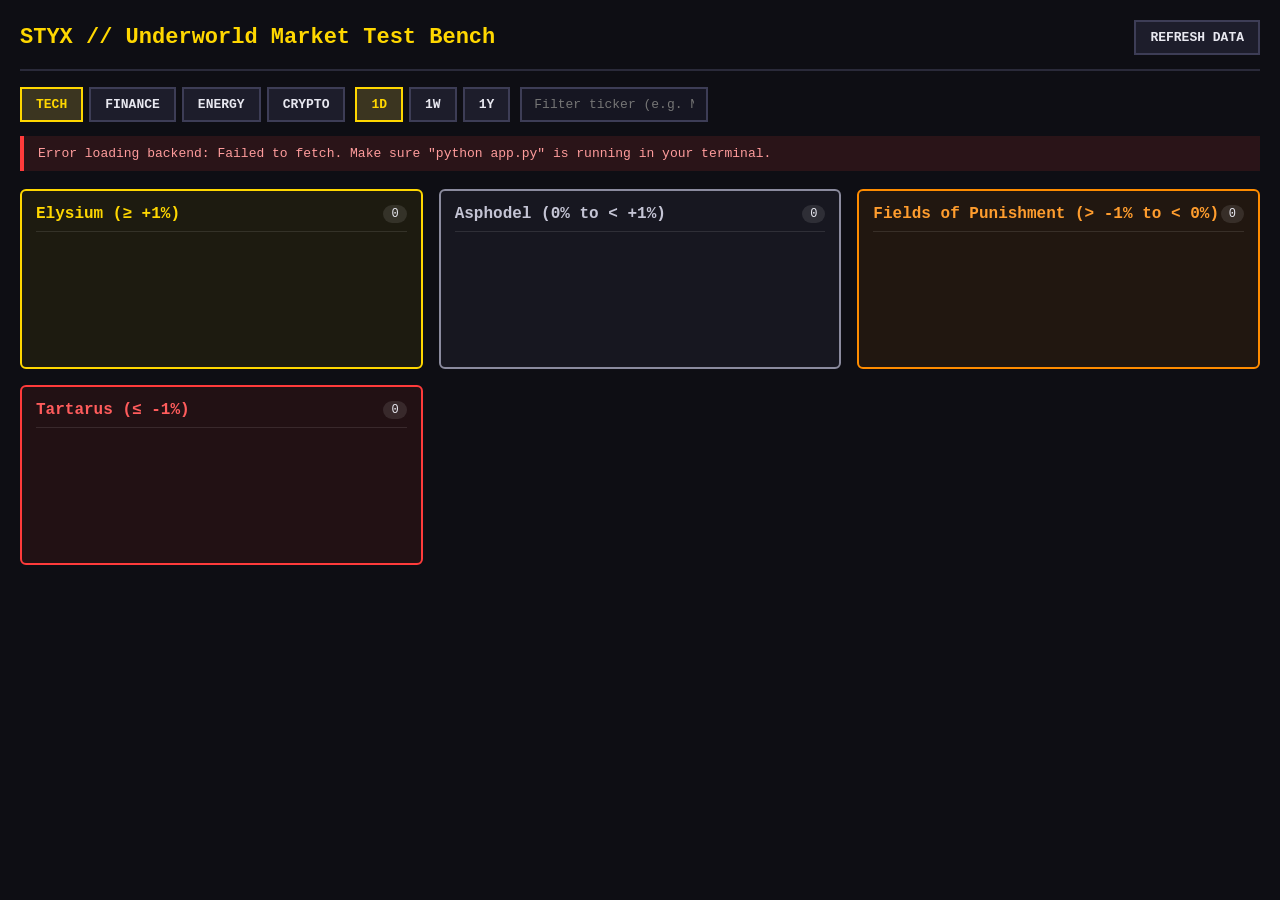
<file: templates/test.html>
<!DOCTYPE html>
<html lang="en">
<head>
  <meta charset="UTF-8" />
  <meta name="viewport" content="width=device-width, initial-scale=1.0" />
  <title>STYX // Underworld Market Test Bench</title>
  <style>
    * { box-sizing: border-box; }
    body {
      font-family: "Courier New", monospace;
      background: #0e0e14;
      color: #e8e8f0;
      margin: 0;
      padding: 20px;
    }
    header {
      display: flex;
      flex-wrap: wrap;
      justify-content: space-between;
      align-items: center;
      gap: 12px;
      border-bottom: 2px solid #2a2a3a;
      padding-bottom: 14px;
      margin-bottom: 16px;
    }
    h1 { margin: 0; font-size: 22px; color: #ffd700; }

    .toolbar {
      display: flex;
      flex-wrap: wrap;
      gap: 10px;
      align-items: center;
      margin-bottom: 14px;
    }
    .btn-group { display: flex; gap: 6px; flex-wrap: wrap; }
    button {
      background: #1d1d2b;
      color: #e8e8f0;
      border: 2px solid #3d3d56;
      padding: 8px 14px;
      cursor: pointer;
      font-family: inherit;
      font-weight: bold;
      text-transform: uppercase;
      font-size: 13px;
    }
    button:hover { border-color: #ffd700; }
    button.active { background: #3b3520; border-color: #ffd700; color: #ffd700; }
    input[type="text"] {
      background: #161622;
      color: #fff;
      border: 2px solid #3d3d56;
      padding: 8px 12px;
      font-family: inherit;
      font-size: 13px;
      min-width: 180px;
    }

    #status-bar {
      padding: 10px 14px;
      background: #171724;
      border-left: 4px solid #ffd700;
      margin-bottom: 18px;
      font-size: 13px;
    }
    #status-bar.error {
      border-left-color: #ff3b3b;
      background: #2a1418;
      color: #ff9c9c;
    }

    .realms {
      display: grid;
      grid-template-columns: repeat(auto-fit, minmax(300px, 1fr));
      gap: 16px;
    }
    .realm {
      border: 2px solid #333;
      border-radius: 6px;
      padding: 14px;
      min-height: 180px;
    }
    .realm-header {
      display: flex;
      justify-content: space-between;
      align-items: center;
      margin-bottom: 12px;
      padding-bottom: 8px;
      border-bottom: 1px solid rgba(255,255,255,0.1);
    }
    .realm h2 { margin: 0; font-size: 16px; }
    .count-badge {
      background: rgba(255,255,255,0.1);
      padding: 2px 8px;
      border-radius: 10px;
      font-size: 12px;
    }

    #elysium { border-color: #ffd700; background: #1d1b10; }
    #elysium h2 { color: #ffd700; }
    #asphodel { border-color: #8b8b9e; background: #171720; }
    #asphodel h2 { color: #c4c4d4; }
    #fields-of-punishment { border-color: #ff8c00; background: #211710; }
    #fields-of-punishment h2 { color: #ff9d2e; }
    #tartarus { border-color: #ff3b3b; background: #221114; }
    #tartarus h2 { color: #ff5c5c; }

    .stock-list {
      display: flex;
      flex-wrap: wrap;
      gap: 8px;
    }
    .stock-card {
      background: #14141f;
      border: 1px solid #44445a;
      padding: 8px 10px;
      border-radius: 4px;
      cursor: pointer;
      min-width: 115px;
      transition: transform 0.1s, border-color 0.1s;
    }
    .stock-card:hover {
      transform: translateY(-2px);
      border-color: #ffd700;
    }
    .stock-symbol { font-weight: bold; font-size: 14px; }
    .stock-price { font-size: 12px; color: #bbb; margin-top: 2px; }
    .stock-pct { font-size: 12px; font-weight: bold; margin-top: 4px; }
    .pos { color: #4dff88; }
    .neg { color: #ff5c5c; }

    #tooltip {
      position: fixed;
      display: none;
      background: #0b0b12;
      border: 2px solid #ffd700;
      padding: 12px;
      width: 280px;
      pointer-events: none;
      z-index: 1000;
      font-size: 13px;
      line-height: 1.45;
      box-shadow: 0 6px 20px rgba(0,0,0,0.7);
    }
    .tip-title { font-size: 15px; font-weight: bold; color: #ffd700; }
    .tip-status { color: #a7c7ff; font-style: italic; margin: 4px 0; }
    .tip-stats {
      margin-top: 8px;
      padding-top: 8px;
      border-top: 1px solid #333;
      display: flex;
      justify-content: space-between;
      font-size: 12px;
    }
  </style>
</head>
<body>
  <header>
    <h1>STYX // Underworld Market Test Bench</h1>
    <button id="refresh-btn">Refresh Data</button>
  </header>

  <div class="toolbar">
    <div class="btn-group" id="category-buttons">
      <button data-cat="tech" class="active">Tech</button>
      <button data-cat="finance">Finance</button>
      <button data-cat="energy">Energy</button>
      <button data-cat="crypto">Crypto</button>
    </div>

    <div class="btn-group" id="timeframe-buttons">
      <button data-tf="1d" class="active">1D</button>
      <button data-tf="1w">1W</button>
      <button data-tf="1y">1Y</button>
    </div>

    <input type="text" id="search-input" placeholder="Filter ticker (e.g. NVDA)..." />
  </div>

  <div id="status-bar">Connecting to Flask backend...</div>

  <div class="realms">
    <section class="realm" id="elysium">
      <div class="realm-header">
        <h2>Elysium (≥ +1%)</h2>
        <span class="count-badge">0</span>
      </div>
      <div class="stock-list"></div>
    </section>

    <section class="realm" id="asphodel">
      <div class="realm-header">
        <h2>Asphodel (0% to &lt; +1%)</h2>
        <span class="count-badge">0</span>
      </div>
      <div class="stock-list"></div>
    </section>

    <section class="realm" id="fields-of-punishment">
      <div class="realm-header">
        <h2>Fields of Punishment (&gt; -1% to &lt; 0%)</h2>
        <span class="count-badge">0</span>
      </div>
      <div class="stock-list"></div>
    </section>

    <section class="realm" id="tartarus">
      <div class="realm-header">
        <h2>Tartarus (≤ -1%)</h2>
        <span class="count-badge">0</span>
      </div>
      <div class="stock-list"></div>
    </section>
  </div>

  <div id="tooltip"></div>

  <script>
    // Use the current origin when served by Flask; otherwise target Flask on port 9000.
    const API_BASE =
      window.location.port === "9000" ? "" : "http://127.0.0.1:9000";

    const REALM_IDS = ["elysium", "asphodel", "fields-of-punishment", "tartarus"];
    const statusBar = document.getElementById("status-bar");
    const tooltip = document.getElementById("tooltip");
    const searchInput = document.getElementById("search-input");

    let currentCategory = "tech";
    let currentTimeframe = "1d";
    let loadedSouls = [];

    function setStatus(msg, isError = false) {
      statusBar.textContent = msg;
      statusBar.className = isError ? "error" : "";
    }

    function formatPct(val) {
      return `${val > 0 ? "+" : ""}${val}%`;
    }

    function renderStocks() {
      const query = searchInput.value.trim().toUpperCase();
      const counts = { "elysium": 0, "asphodel": 0, "fields-of-punishment": 0, "tartarus": 0 };

      REALM_IDS.forEach(id => {
        document.querySelector(`#${id} .stock-list`).innerHTML = "";
      });

      const filtered = loadedSouls.filter(s => s.symbol.toUpperCase().includes(query));

      filtered.forEach(stock => {
        const container = document.querySelector(`#${stock.id} .stock-list`);
        if (!container) return;

        counts[stock.id]++;
        const pctKey = `pct_change_${currentTimeframe}`;
        const pctVal = stock[pctKey];

        const card = document.createElement("div");
        card.className = "stock-card";
        card.innerHTML = `
          <div class="stock-symbol">${stock.symbol}</div>
          <div class="stock-price">$${stock.price}</div>
          <div class="stock-pct ${pctVal >= 0 ? "pos" : "neg"}">
            ${currentTimeframe.toUpperCase()}: ${formatPct(pctVal)}
          </div>
        `;

        card.addEventListener("mouseenter", () => {
          const statusText = stock.current_status || stock.status_title || "No status";
          const loreText = stock.fun_lore || stock.tooltip_lore || "No lore available.";

          tooltip.innerHTML = `
            <div class="tip-title">${stock.symbol} — $${stock.price}</div>
            <div class="tip-status">${statusText}</div>
            <div>${loreText}</div>
            <div class="tip-stats">
              <span>1D: ${formatPct(stock.pct_change_1d)}</span>
              <span>1W: ${formatPct(stock.pct_change_1w)}</span>
              <span>1Y: ${formatPct(stock.pct_change_1y)}</span>
            </div>
          `;
          tooltip.style.display = "block";
        });

        card.addEventListener("mousemove", (e) => {
          const x = Math.min(e.clientX + 16, window.innerWidth - 300);
          const y = Math.min(e.clientY + 16, window.innerHeight - 160);
          tooltip.style.left = `${x}px`;
          tooltip.style.top = `${y}px`;
        });

        card.addEventListener("mouseleave", () => {
          tooltip.style.display = "none";
        });

        container.appendChild(card);
      });

      REALM_IDS.forEach(id => {
        document.querySelector(`#${id} .count-badge`).textContent = counts[id];
      });
    }

    async function loadCategory(category) {
      currentCategory = category;
      setStatus(`Fetching "${category}" souls from ${API_BASE || window.location.origin}/api/market/${category}...`);

      try {
        const res = await fetch(`${API_BASE}/api/market/${category}`);
        if (!res.ok) {
          throw new Error(`HTTP ${res.status} (${res.statusText})`);
        }
        const data = await res.json();
        loadedSouls = data.souls || [];
        renderStocks();
        setStatus(`Loaded ${loadedSouls.length} stocks in "${data.category}". Hover over any card to inspect its tooltip.`);
      } catch (err) {
        loadedSouls = [];
        renderStocks();
        setStatus(
          `Error loading backend: ${err.message}. Make sure "python app.py" is running in your terminal.`,
          true
        );
      }
    }

    // Wire up Category buttons
    document.querySelectorAll("#category-buttons button").forEach(btn => {
      btn.addEventListener("click", () => {
        document.querySelectorAll("#category-buttons button").forEach(b => b.classList.remove("active"));
        btn.classList.add("active");
        loadCategory(btn.dataset.cat);
      });
    });

    // Wire up 1D / 1W / 1Y buttons
    document.querySelectorAll("#timeframe-buttons button").forEach(btn => {
      btn.addEventListener("click", () => {
        document.querySelectorAll("#timeframe-buttons button").forEach(b => b.classList.remove("active"));
        btn.classList.add("active");
        currentTimeframe = btn.dataset.tf;
        renderStocks();
      });
    });

    // Wire up Search & Refresh
    searchInput.addEventListener("input", renderStocks);
    document.getElementById("refresh-btn").addEventListener("click", () => loadCategory(currentCategory));

    // Initial load
    loadCategory(currentCategory);
  </script>
</body>
</html>
</file>
